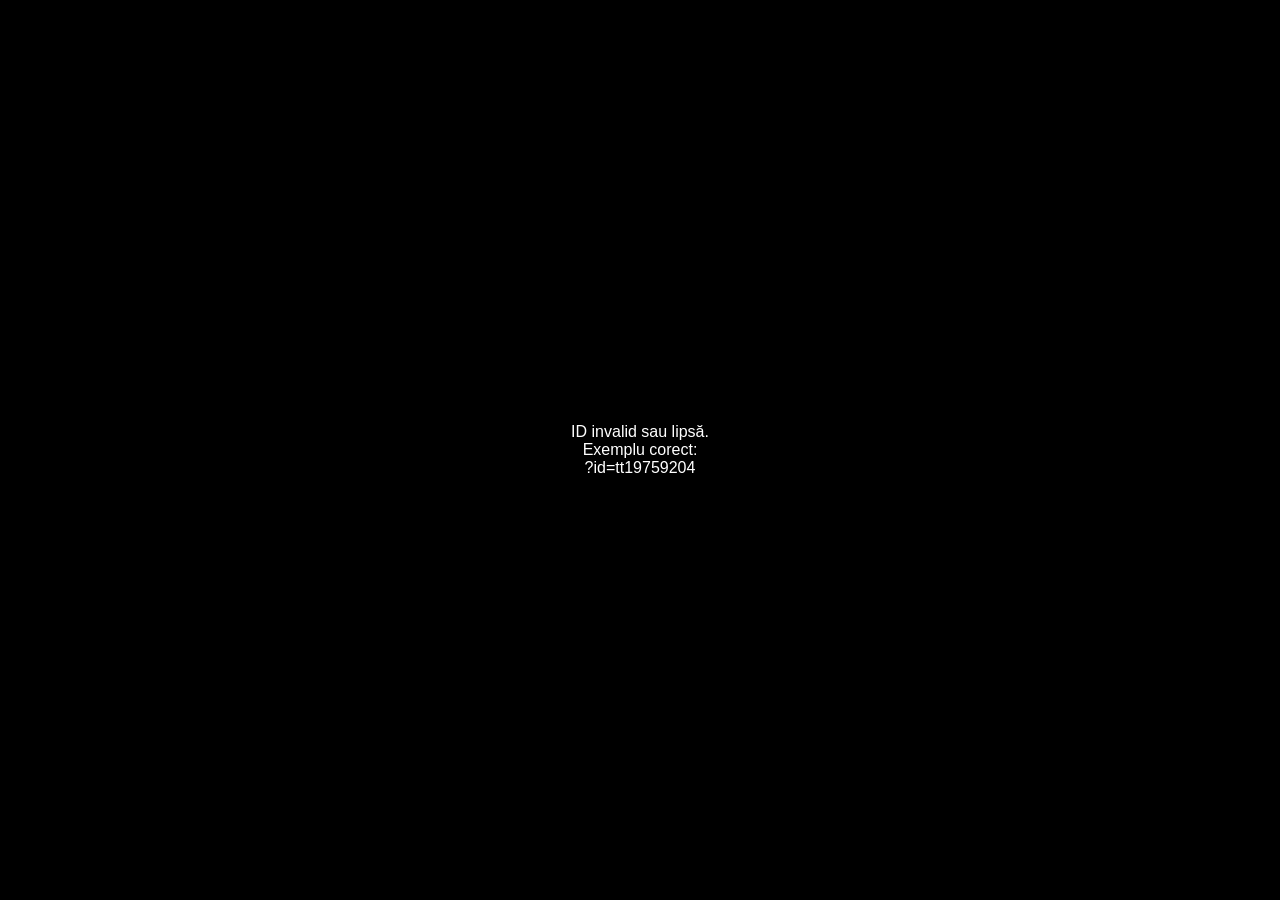
<file: index.html>
<!DOCTYPE html>
<html lang="ro">
<head>
<meta charset="UTF-8">

<!-- Face pagina responsive pe telefon, tabletă, TV, laptop -->
<meta name="viewport" content="width=device-width, initial-scale=1.0">

<title>Bratu Marian</title>

<style>
/* Reset complet pentru a elimina marginile și scroll-ul */
html,
body {
    margin: 0;
    padding: 0;
    width: 100%;
    height: 100%;
    overflow: hidden;
    background: #000;
}

/* Containerul playerului ocupă tot ecranul */
#player {
    position: fixed;
    inset: 0;
    width: 100vw;
    height: 100vh;
    background: #000;
}

/* Iframe-ul ocupă tot containerul */
iframe {
    width: 100%;
    height: 100%;
    border: 0;
    display: block;
    background: #000;
}

/* Mesaj pentru ID lipsă sau invalid */
.error-message {
    width: 100%;
    height: 100%;
    color: #fff;
    background: #000;
    font-family: Arial, sans-serif;
    display: flex;
    align-items: center;
    justify-content: center;
    text-align: center;
    padding: 20px;
    box-sizing: border-box;
}
</style>
</head>

<body>

<!-- Aici se încarcă automat playerul -->
<div id="player"></div>

<script>
/*
    Link film:
    https://bebe2007.github.io/filme/?id=tt19759204

    Link serial / episod:
    https://bebe2007.github.io/filme/?id=tt0944947&type=tv&season=1&episode=1
*/

const params = new URLSearchParams(window.location.search);

const id = params.get("id");
const type = params.get("type") || "movie";
const season = /^\d{1,3}$/.test(params.get("season") || "") ? Number(params.get("season")) : null;
const episode = /^\d{1,5}$/.test(params.get("episode") || "") ? Number(params.get("episode")) : null;

const player = document.getElementById("player");

/* Verifică dacă ID-ul IMDb este valid */
if (!id || !/^tt\d{5,12}$/.test(id)) {
    player.innerHTML = `
        <div class="error-message">
            ID invalid sau lipsă.<br>
            Exemplu corect:<br>
            ?id=tt19759204
        </div>
    `;
} else {

    let embedUrl = "";

    /*
        Dacă type=tv și există season + episode,
        se încarcă episodul serialului.
    */
    if (type === "tv" && season !== null && episode !== null && episode > 0) {
        embedUrl = `https://vidsrc-embed.ru/embed/tv?imdb=${id}&season=${season}&episode=${episode}&ds_lang=ro&autoplay=1&autonext=1`;
    } else {
        /*
            Implicit se încarcă film.
            Pentru filme nu trebuie type=movie în link.
        */
        embedUrl = `https://vidsrc-embed.ru/embed/movie?imdb=${id}&ds_lang=ro&autoplay=1`;
    }

    /*
        allowfullscreen + webkitallowfullscreen + mozallowfullscreen
        ajută pentru fullscreen pe browsere diferite.
    */
    const iframe = document.createElement('iframe');
    iframe.src = embedUrl;
    iframe.title = 'Player extern';
    iframe.allowFullscreen = true;
    iframe.allow = 'autoplay; fullscreen; encrypted-media; picture-in-picture';
    iframe.referrerPolicy = 'no-referrer';
    player.replaceChildren(iframe);
}
</script>

</body>
</html>
</file>
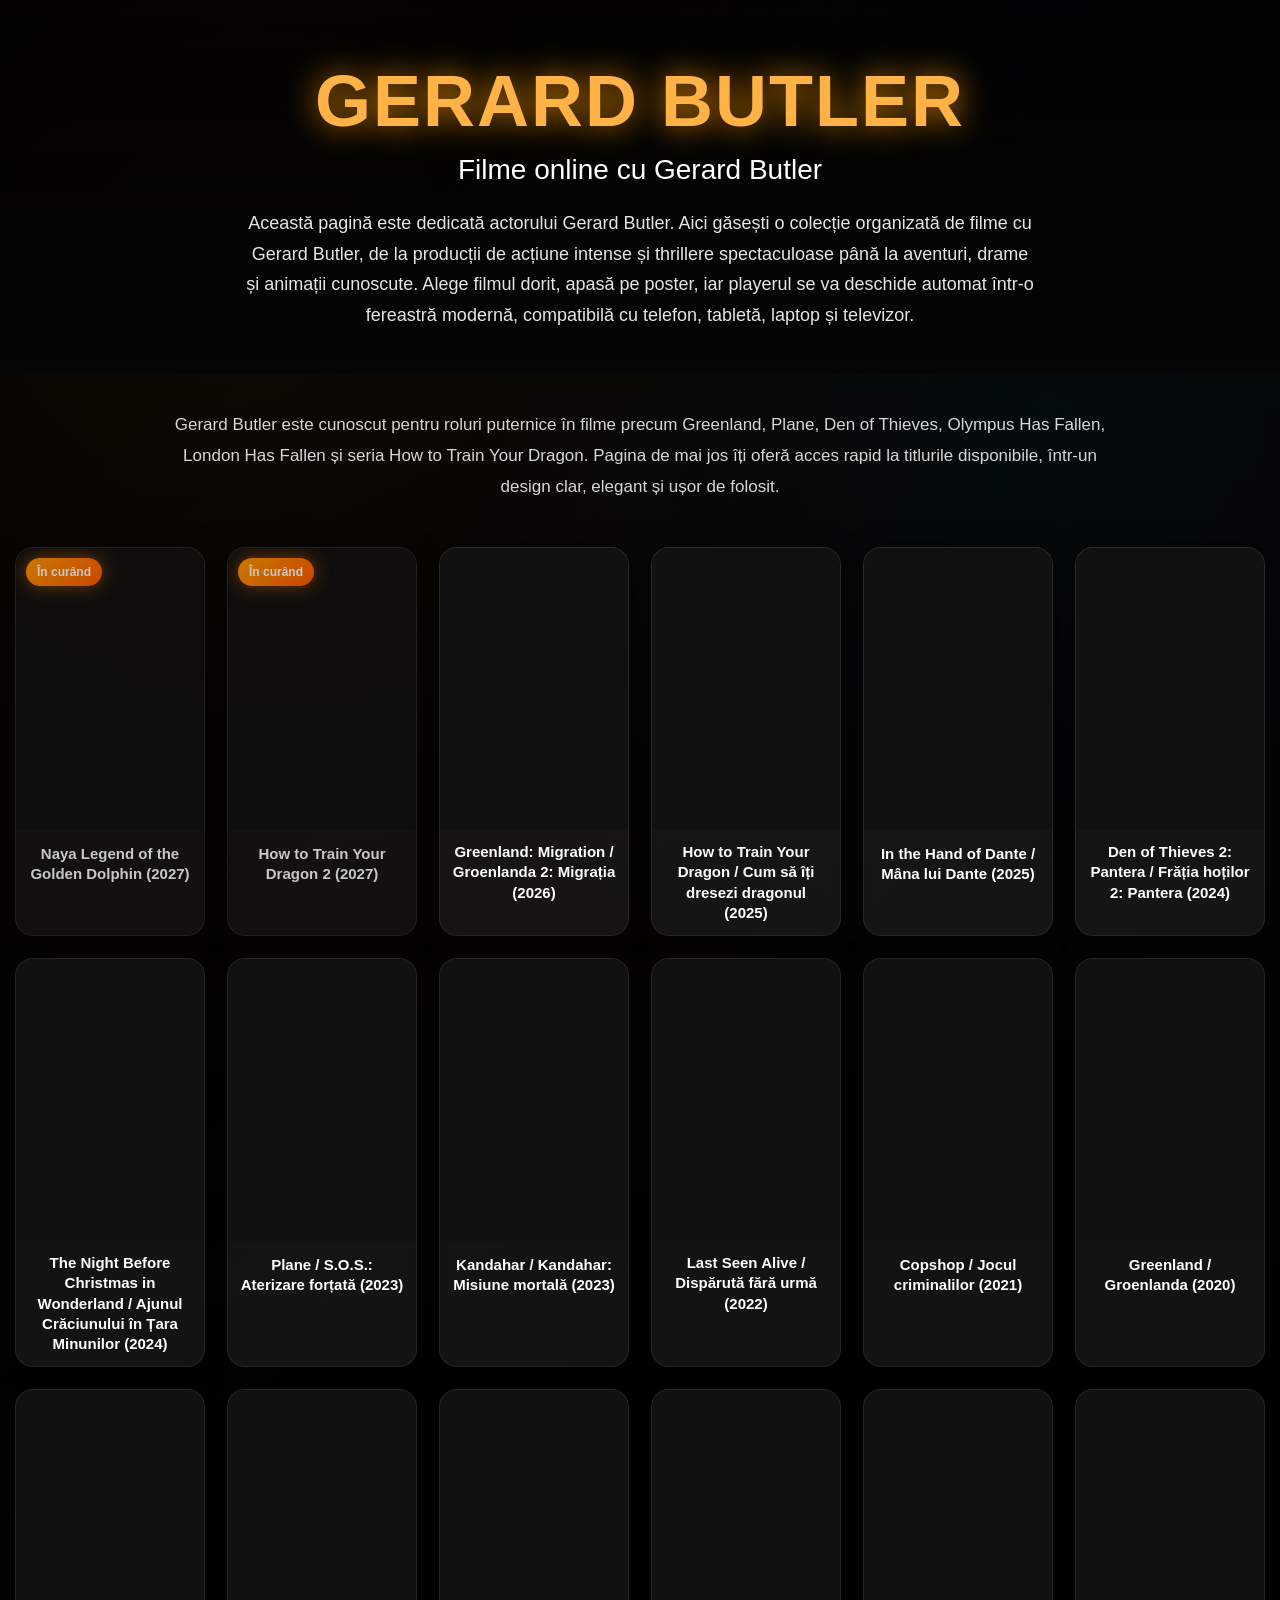
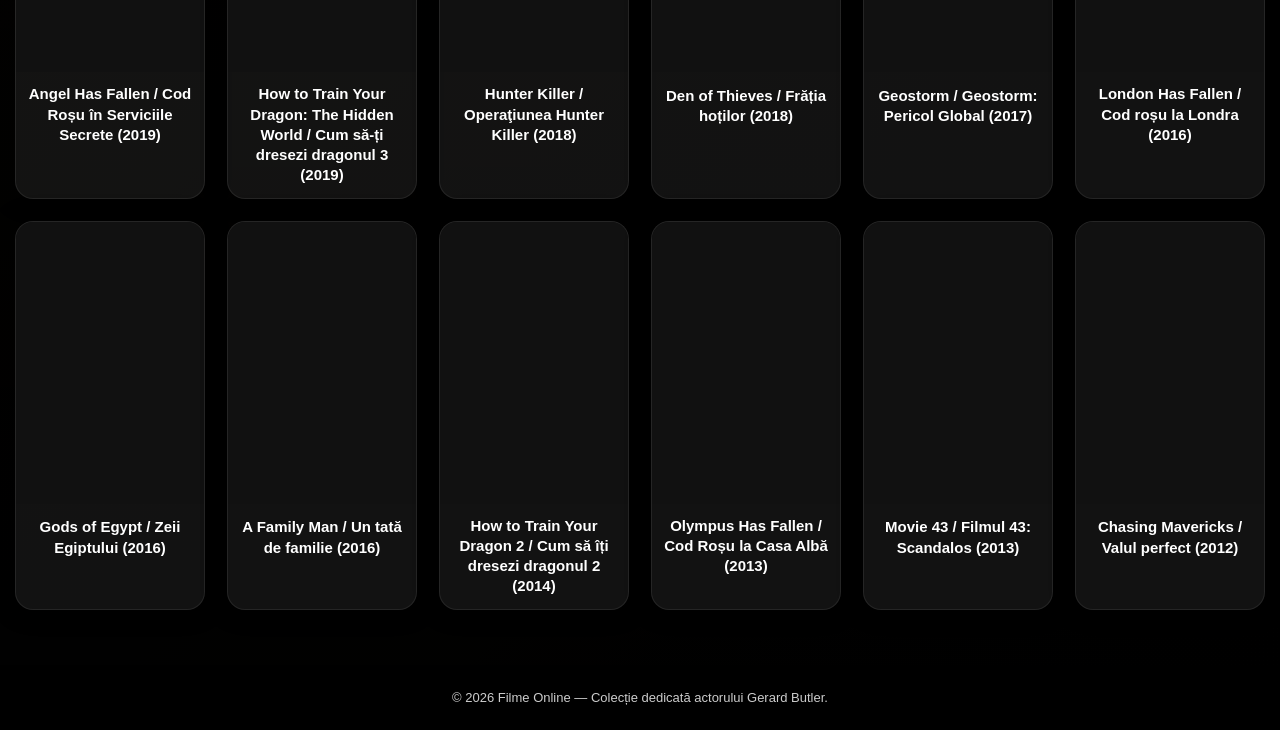
<file: gerard-butler/index.html>
<!DOCTYPE html>
<html lang="ro">
<head>
<meta charset="UTF-8">
<meta name="viewport" content="width=device-width, initial-scale=1.0">

<title>Gerard Butler - Filme Online</title>
<meta name="description" content="Urmărește online filme cu Gerard Butler. Colecție dedicată actorului Gerard Butler, cu filme de acțiune, thrillere, aventură și animații.">

<style>
*{
  box-sizing:border-box;
}

html,body{
  margin:0;
  padding:0;
  width:100%;
  min-height:100%;
}

body{
  font-family:'Segoe UI',Arial,sans-serif;
  color:#fff;
  overflow-x:hidden;
  background:
    linear-gradient(rgba(0,0,0,.74),rgba(0,0,0,.94)),
    radial-gradient(circle at 18% 12%,rgba(255,140,0,.22),transparent 34%),
    radial-gradient(circle at 82% 18%,rgba(0,195,255,.18),transparent 30%),
    linear-gradient(135deg,#050505,#15120d 45%,#000);
}

/* HERO */
.hero{
  min-height:360px;
  display:flex;
  align-items:center;
  justify-content:center;
  text-align:center;
  padding:60px 18px 45px;
  background:
    linear-gradient(rgba(0,0,0,.48),rgba(0,0,0,.88)),
    url("https://images.metahub.space/poster/medium/tt7737786/img") center/cover no-repeat;
  position:relative;
}

.hero:after{
  content:"";
  position:absolute;
  inset:0;
  background:linear-gradient(to bottom,rgba(0,0,0,.08),#050505);
}

.hero-content{
  position:relative;
  z-index:2;
  max-width:940px;
}

.hero h1{
  margin:0;
  font-size:clamp(34px,6vw,72px);
  color:#ffb347;
  text-transform:uppercase;
  letter-spacing:2px;
  text-shadow:0 0 30px rgba(255,150,0,.85);
}

.hero h2{
  margin:12px 0 0;
  font-size:clamp(17px,3vw,28px);
  font-weight:500;
  color:#fff;
}

.hero p{
  margin:22px auto 0;
  max-width:790px;
  font-size:clamp(15px,2vw,18px);
  line-height:1.7;
  color:#e6e6e6;
}

/* DESCRIERE */
.description{
  max-width:1100px;
  margin:35px auto 15px;
  padding:0 18px;
  text-align:center;
}

.description p{
  margin:0 auto;
  max-width:960px;
  color:#d7d7d7;
  font-size:17px;
  line-height:1.8;
}

/* GRID FILME */
.movies{
  width:100%;
  max-width:1300px;
  margin:30px auto;
  padding:15px;
  display:grid;
  grid-template-columns:repeat(auto-fill,minmax(170px,1fr));
  gap:22px;
}

.movie{
  position:relative;
  background:rgba(255,255,255,.07);
  border:1px solid rgba(255,255,255,.08);
  border-radius:18px;
  overflow:hidden;
  cursor:pointer;
  transition:.3s ease;
  box-shadow:0 0 25px rgba(0,0,0,.45);
}

.movie:hover{
  transform:translateY(-7px) scale(1.03);
  box-shadow:0 0 35px rgba(255,160,0,.45);
  border-color:rgba(255,179,71,.45);
}

.movie.disabled{
  cursor:not-allowed;
  opacity:.78;
}

.movie.disabled:hover{
  transform:none;
  box-shadow:0 0 25px rgba(0,0,0,.45);
  border-color:rgba(255,255,255,.08);
}

.poster-wrap{
  position:relative;
}

.movie img{
  width:100%;
  aspect-ratio:2/3;
  object-fit:cover;
  display:block;
  background:#111;
}

.badge{
  position:absolute;
  top:10px;
  left:10px;
  z-index:2;
  padding:7px 11px;
  border-radius:30px;
  background:linear-gradient(135deg,#ff9800,#ff5a00);
  color:#fff;
  font-size:12px;
  font-weight:800;
  box-shadow:0 0 18px rgba(255,120,0,.55);
}

.movie h3{
  min-height:68px;
  display:flex;
  align-items:center;
  justify-content:center;
  font-size:15px;
  line-height:1.35;
  padding:12px;
  margin:0;
  text-align:center;
  color:#fff;
}

.movie:hover h3{
  color:#ffb347;
}

.movie.disabled:hover h3{
  color:#fff;
}

/* MODAL PLAYER */
.modal{
  display:none;
  position:fixed;
  inset:0;
  width:100%;
  height:100%;
  background:rgba(0,0,0,.90);
  z-index:9999;
  align-items:center;
  justify-content:center;
  padding:20px;
}

.modal.show{
  display:flex;
}

.modal-box{
  width:60vw;
  max-width:1200px;
  min-width:320px;
  background:#050505;
  border-radius:18px;
  overflow:hidden;
  box-shadow:0 0 45px rgba(255,160,0,.42);
}

.modal-head{
  display:flex;
  justify-content:space-between;
  align-items:center;
  gap:12px;
  padding:14px 18px;
  background:linear-gradient(90deg,rgba(255,160,0,.24),rgba(0,195,255,.10));
}

.modal-title{
  font-size:clamp(14px,2vw,18px);
  font-weight:bold;
  color:#ffb347;
  line-height:1.3;
}

.close{
  flex:0 0 auto;
  border:0;
  background:#ff9800;
  color:#fff;
  font-size:25px;
  width:40px;
  height:40px;
  border-radius:50%;
  cursor:pointer;
  transition:.2s;
}

.close:hover{
  background:#ff4d4d;
}

.video-wrap{
  position:relative;
  width:100%;
  aspect-ratio:16/9;
  background:#000;
}

.video-wrap iframe{
  position:absolute;
  inset:0;
  width:100%;
  height:100%;
  border:0;
  background:#000;
}

/* FOOTER */
footer{
  width:100%;
  margin-top:40px;
  padding:25px 15px;
  text-align:center;
  font-size:13px;
  color:#ccc;
  background:rgba(0,0,0,.78);
}

/* RESPONSIVE */
@media(max-width:1024px){
  .modal-box{
    width:82vw;
  }
}

@media(max-width:700px){
  .hero{
    min-height:330px;
    padding:50px 15px 35px;
  }

  .movies{
    grid-template-columns:repeat(2,1fr);
    gap:14px;
    padding:12px;
  }

  .movie h3{
    font-size:13px;
    min-height:70px;
  }

  .modal{
    padding:10px;
  }

  .modal-box{
    width:96vw;
    min-width:0;
    border-radius:14px;
  }

  .modal-head{
    padding:10px 12px;
  }

  .close{
    width:36px;
    height:36px;
    font-size:22px;
  }
}

@media(max-width:380px){
  .movies{
    grid-template-columns:1fr;
  }
}
</style>
</head>

<body>

<header class="hero">
  <div class="hero-content">
    <h1>Gerard Butler</h1>
    <h2>Filme online cu Gerard Butler</h2>
    <p>
      Această pagină este dedicată actorului Gerard Butler. Aici găsești o colecție organizată de filme cu Gerard Butler, de la producții de acțiune intense și thrillere spectaculoase până la aventuri, drame și animații cunoscute. Alege filmul dorit, apasă pe poster, iar playerul se va deschide automat într-o fereastră modernă, compatibilă cu telefon, tabletă, laptop și televizor.
    </p>
  </div>
</header>

<section class="description">
  <p>
    Gerard Butler este cunoscut pentru roluri puternice în filme precum Greenland, Plane, Den of Thieves, Olympus Has Fallen, London Has Fallen și seria How to Train Your Dragon. Pagina de mai jos îți oferă acces rapid la titlurile disponibile, într-un design clar, elegant și ușor de folosit.
  </p>
</section>

<main class="movies" id="movies"></main>

<div class="modal" id="videoModal">
  <div class="modal-box">
    <div class="modal-head">
      <div class="modal-title" id="modalTitle">Player</div>
      <button class="close" onclick="closeModal()" type="button">×</button>
    </div>

    <div class="video-wrap">
      <iframe
        id="movieFrame"
        allow="autoplay; fullscreen; encrypted-media; picture-in-picture"
        allowfullscreen
        webkitallowfullscreen
        mozallowfullscreen>
      </iframe>
    </div>
  </div>
</div>

<footer>
  © 2026 Filme Online — Colecție dedicată actorului Gerard Butler.
</footer>

<script>
const movies = [
  {
    title: "Naya Legend of the Golden Dolphin (2027)",
    id: "tt7890826",
    url: "https://vsembed.ru/embed/movie/tt7890826",
    status: "soon"
  },
  {
    title: "How to Train Your Dragon 2 (2027)",
    id: "tt36416299",
    url: "https://vsembed.ru/embed/movie/tt36416299",
    status: "soon"
  },
  {
    title: "Greenland: Migration / Groenlanda 2: Migrația (2026)",
    id: "tt14850054",
    url: "https://vsembed.ru/embed/movie/tt14850054"
  },
  {
    title: "How to Train Your Dragon / Cum să îți dresezi dragonul (2025)",
    id: "tt26743210",
    url: "https://vsembed.ru/embed/movie/tt26743210"
  },
  {
    title: "In the Hand of Dante / Mâna lui Dante (2025)",
    id: "tt1333644",
    url: "https://vsembed.ru/embed/movie/tt1333644"
  },
  {
    title: "Den of Thieves 2: Pantera / Frăția hoților 2: Pantera (2024)",
    id: "tt8008948",
    url: "https://vsembed.ru/embed/movie/tt8008948"
  },
  {
    title: "The Night Before Christmas in Wonderland / Ajunul Crăciunului în Țara Minunilor (2024)",
    id: "tt32919749",
    url: "https://vsembed.ru/embed/movie/tt32919749"
  },
  {
    title: "Plane / S.O.S.: Aterizare forțată (2023)",
    id: "tt5884796",
    url: "https://vsembed.ru/embed/movie/tt5884796"
  },
  {
    title: "Kandahar / Kandahar: Misiune mortală (2023)",
    id: "tt5761544",
    url: "https://vsembed.ru/embed/movie/tt5761544"
  },
  {
    title: "Last Seen Alive / Dispărută fără urmă (2022)",
    id: "tt10242388",
    url: "https://vsembed.ru/embed/movie/tt10242388"
  },
  {
    title: "Copshop / Jocul criminalilor (2021)",
    id: "tt5748448",
    url: "https://vsembed.ru/embed/movie/tt5748448"
  },
  {
    title: "Greenland / Groenlanda (2020)",
    id: "tt7737786",
    url: "https://vsembed.ru/embed/movie/tt7737786"
  },
  {
    title: "Angel Has Fallen / Cod Roșu în Serviciile Secrete (2019)",
    id: "tt6189022",
    url: "https://vsembed.ru/embed/movie/tt6189022"
  },
  {
    title: "How to Train Your Dragon: The Hidden World / Cum să-ți dresezi dragonul 3 (2019)",
    id: "tt2386490",
    url: "https://vsembed.ru/embed/movie/tt2386490"
  },
  {
    title: "Hunter Killer / Operaţiunea Hunter Killer (2018)",
    id: "tt1846589",
    url: "https://vsembed.ru/embed/movie/tt1846589"
  },
  {
    title: "Den of Thieves / Frăția hoților (2018)",
    id: "tt1259528",
    url: "https://vsembed.ru/embed/movie/tt1259528"
  },
  {
    title: "Geostorm / Geostorm: Pericol Global (2017)",
    id: "tt1981128",
    url: "https://vsembed.ru/embed/movie/tt1981128"
  },
  {
    title: "London Has Fallen / Cod roșu la Londra (2016)",
    id: "tt3300542",
    url: "https://vsembed.ru/embed/movie/tt3300542"
  },
  {
    title: "Gods of Egypt / Zeii Egiptului (2016)",
    id: "tt2404233",
    url: "https://vsembed.ru/embed/movie/tt2404233"
  },
  {
    title: "A Family Man / Un tată de familie (2016)",
    id: "tt1718924",
    url: "https://vsembed.ru/embed/movie/tt1718924"
  },
  {
    title: "How to Train Your Dragon 2 / Cum să îți dresezi dragonul 2 (2014)",
    id: "tt1646971",
    url: "https://vsembed.ru/embed/movie/tt1646971"
  },
  {
    title: "Olympus Has Fallen / Cod Roșu la Casa Albă (2013)",
    id: "tt2302755",
    url: "https://vsembed.ru/embed/movie/tt2302755"
  },
  {
    title: "Movie 43 / Filmul 43: Scandalos (2013)",
    id: "tt1333125",
    url: "https://vsembed.ru/embed/movie/tt1333125"
  },
  {
    title: "Chasing Mavericks / Valul perfect (2012)",
    id: "tt1629757",
    url: "https://vsembed.ru/embed/movie/tt1629757"
  }
];

const box = document.getElementById("movies");

movies.forEach(function(movie){
  const poster = `https://images.metahub.space/poster/medium/${movie.id}/img`;

  const card = document.createElement("article");
  card.className = movie.status === "soon" ? "movie disabled" : "movie";

  if(movie.status !== "soon"){
    card.onclick = function(){
      openModal(movie.title, movie.url);
    };
  }

  card.innerHTML = `
    <div class="poster-wrap">
      ${movie.status === "soon" ? '<span class="badge">În curând</span>' : ''}
      <img src="${poster}" alt="${movie.title}" loading="lazy"
      onerror="this.src='https://placehold.co/400x600/111827/FFFFFF?text=Poster'">
    </div>
    <h3>${movie.title}</h3>
  `;

  box.appendChild(card);
});

function openModal(title, url){
  document.getElementById("modalTitle").textContent = title;
  document.getElementById("movieFrame").src = url;
  document.getElementById("videoModal").classList.add("show");
  document.body.style.overflow = "hidden";
}

function closeModal(){
  document.getElementById("movieFrame").src = "";
  document.getElementById("videoModal").classList.remove("show");
  document.body.style.overflow = "";
}

document.getElementById("videoModal").addEventListener("click", function(e){
  if(e.target.id === "videoModal"){
    closeModal();
  }
});

document.addEventListener("keydown", function(e){
  if(e.key === "Escape"){
    closeModal();
  }
});
</script>

</body>
</html>
</file>
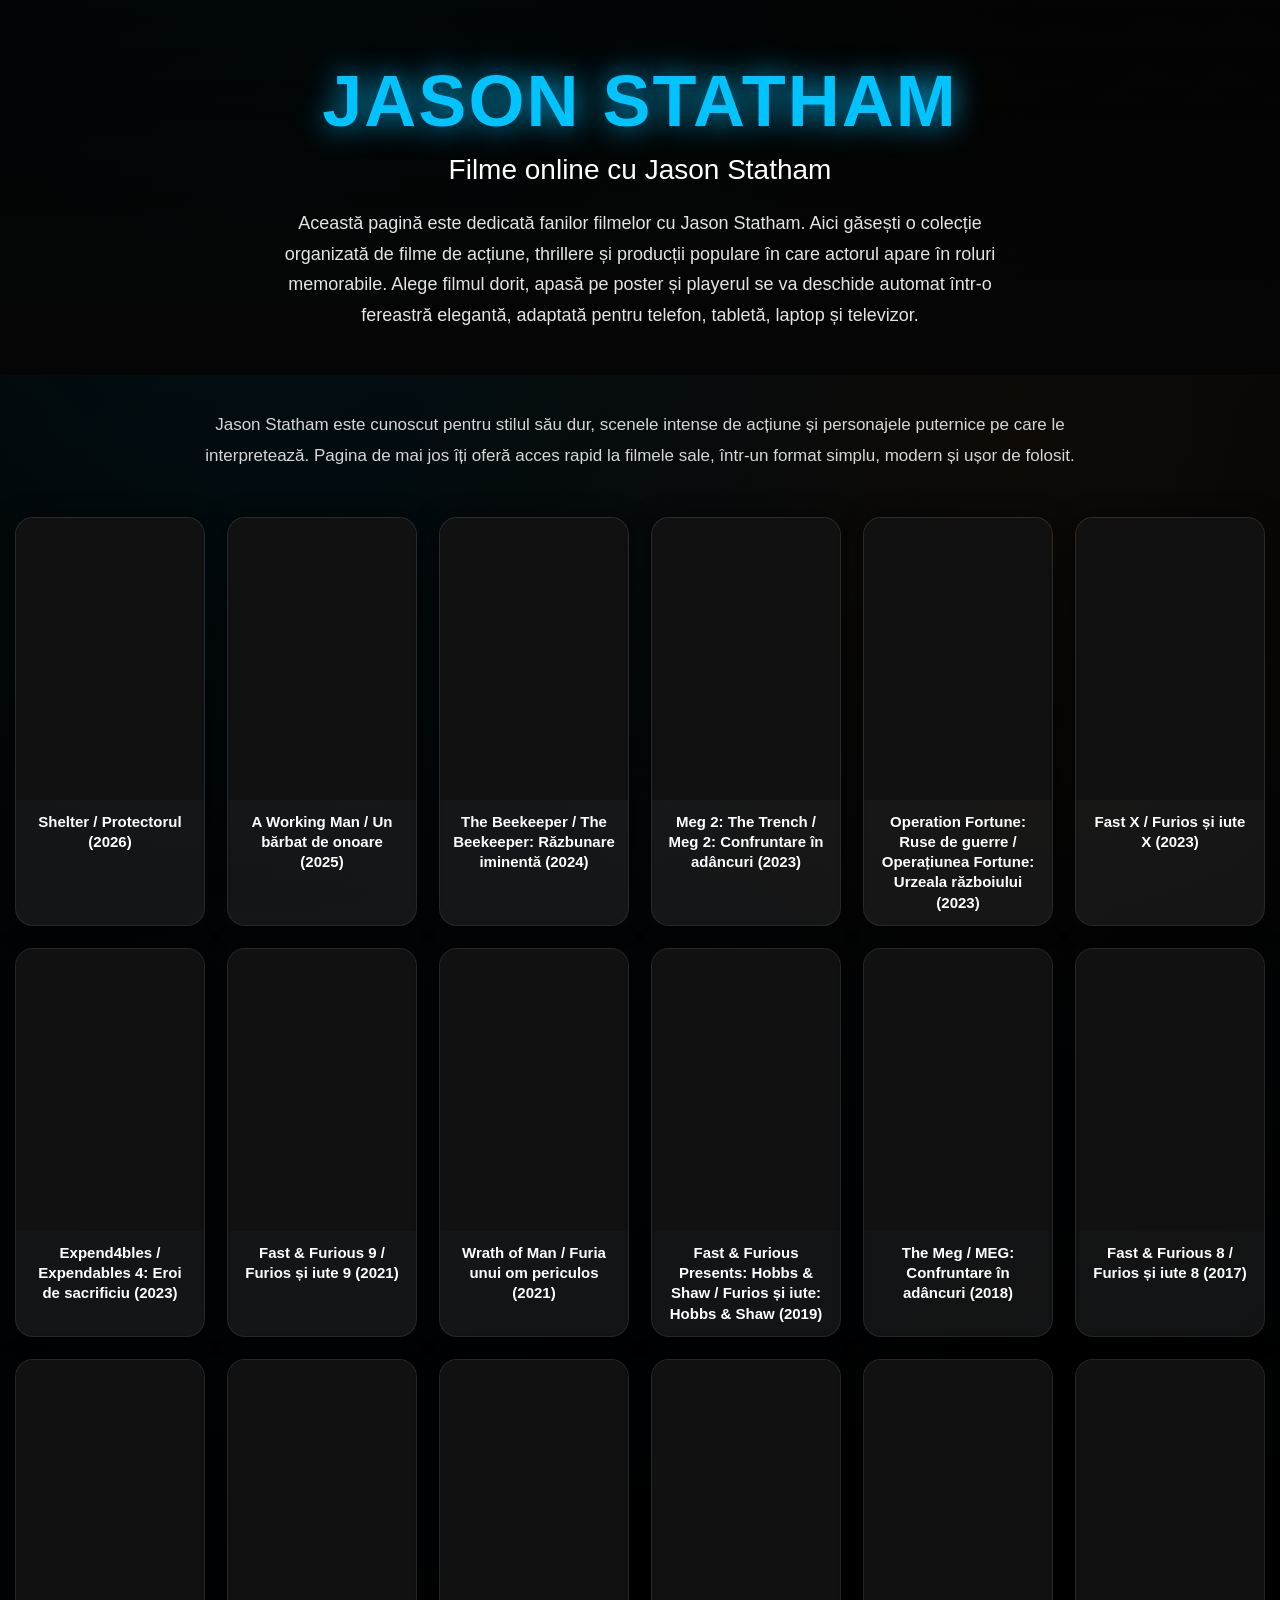
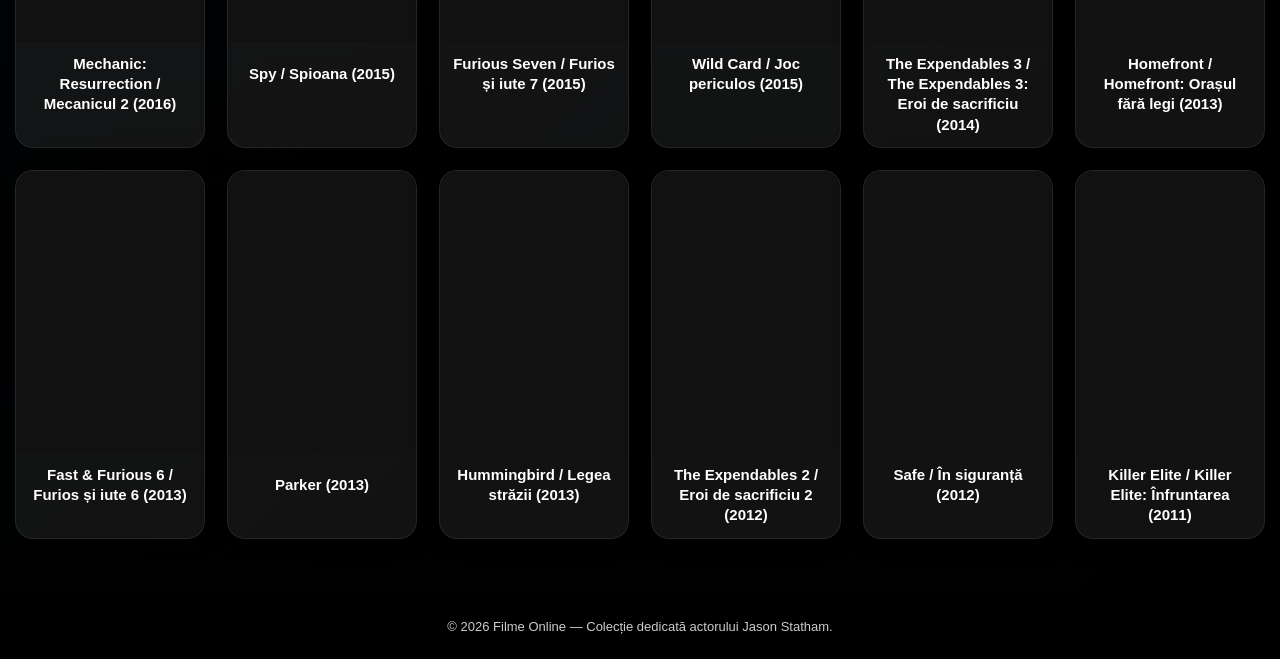
<file: jason-statham/index.html>
<!DOCTYPE html>
<html lang="ro">
<head>
<meta charset="UTF-8">
<meta name="viewport" content="width=device-width, initial-scale=1.0">

<title>Jason Statham - Filme Online</title>
<meta name="description" content="Urmărește online filme cu Jason Statham într-o pagină dedicată actorului. Colecție de filme de acțiune, thrillere și producții populare cu Jason Statham.">

<style>
*{
  box-sizing:border-box;
}

html,body{
  margin:0;
  padding:0;
  width:100%;
  min-height:100%;
}

body{
  font-family:'Segoe UI',Arial,sans-serif;
  color:#fff;
  overflow-x:hidden;
  background:
    linear-gradient(rgba(0,0,0,.72),rgba(0,0,0,.92)),
    radial-gradient(circle at 20% 10%,rgba(0,195,255,.28),transparent 35%),
    radial-gradient(circle at 80% 20%,rgba(255,120,0,.18),transparent 30%),
    linear-gradient(135deg,#050505,#101820 45%,#000);
}

/* HEADER */
.hero{
  min-height:360px;
  display:flex;
  align-items:center;
  justify-content:center;
  text-align:center;
  padding:60px 18px 45px;
  background:
    linear-gradient(rgba(0,0,0,.45),rgba(0,0,0,.85)),
    url("https://images.metahub.space/poster/medium/tt15314262/img") center/cover no-repeat;
  position:relative;
}

.hero:after{
  content:"";
  position:absolute;
  inset:0;
  background:linear-gradient(to bottom,rgba(0,0,0,.15),#050505);
}

.hero-content{
  position:relative;
  z-index:2;
  max-width:900px;
}

.hero h1{
  margin:0;
  font-size:clamp(34px,6vw,72px);
  color:#00c3ff;
  text-transform:uppercase;
  letter-spacing:2px;
  text-shadow:0 0 30px rgba(0,195,255,.9);
}

.hero h2{
  margin:12px 0 0;
  font-size:clamp(17px,3vw,28px);
  font-weight:500;
  color:#fff;
}

.hero p{
  margin:22px auto 0;
  max-width:760px;
  font-size:clamp(15px,2vw,18px);
  line-height:1.7;
  color:#e4e4e4;
}

/* DESCRIERE */
.description{
  max-width:1100px;
  margin:35px auto 15px;
  padding:0 18px;
  text-align:center;
}

.description p{
  margin:0 auto;
  max-width:950px;
  color:#d6d6d6;
  font-size:17px;
  line-height:1.8;
}

/* GRID FILME */
.movies{
  width:100%;
  max-width:1300px;
  margin:30px auto;
  padding:15px;
  display:grid;
  grid-template-columns:repeat(auto-fill,minmax(170px,1fr));
  gap:22px;
}

.movie{
  background:rgba(255,255,255,.07);
  border:1px solid rgba(255,255,255,.08);
  border-radius:18px;
  overflow:hidden;
  cursor:pointer;
  transition:.3s ease;
  box-shadow:0 0 25px rgba(0,0,0,.45);
}

.movie:hover{
  transform:translateY(-7px) scale(1.03);
  box-shadow:0 0 35px rgba(0,195,255,.5);
  border-color:rgba(0,195,255,.45);
}

.movie img{
  width:100%;
  aspect-ratio:2/3;
  object-fit:cover;
  display:block;
  background:#111;
}

.movie h3{
  min-height:64px;
  display:flex;
  align-items:center;
  justify-content:center;
  font-size:15px;
  line-height:1.35;
  padding:12px;
  margin:0;
  text-align:center;
  color:#fff;
}

.movie:hover h3{
  color:#00c3ff;
}

/* MODAL PLAYER */
.modal{
  display:none;
  position:fixed;
  inset:0;
  width:100%;
  height:100%;
  background:rgba(0,0,0,.90);
  z-index:9999;
  align-items:center;
  justify-content:center;
  padding:20px;
}

.modal.show{
  display:flex;
}

.modal-box{
  width:60vw;
  max-width:1200px;
  min-width:320px;
  background:#050505;
  border-radius:18px;
  overflow:hidden;
  box-shadow:0 0 45px rgba(0,195,255,.45);
}

.modal-head{
  display:flex;
  justify-content:space-between;
  align-items:center;
  gap:12px;
  padding:14px 18px;
  background:linear-gradient(90deg,rgba(0,195,255,.22),rgba(255,120,0,.12));
}

.modal-title{
  font-size:clamp(14px,2vw,18px);
  font-weight:bold;
  color:#00c3ff;
  line-height:1.3;
}

.close{
  flex:0 0 auto;
  border:0;
  background:#00c3ff;
  color:#fff;
  font-size:25px;
  width:40px;
  height:40px;
  border-radius:50%;
  cursor:pointer;
  transition:.2s;
}

.close:hover{
  background:#ff4d4d;
}

.video-wrap{
  position:relative;
  width:100%;
  aspect-ratio:16/9;
  background:#000;
}

.video-wrap iframe{
  position:absolute;
  inset:0;
  width:100%;
  height:100%;
  border:0;
  background:#000;
}

/* FOOTER */
footer{
  width:100%;
  margin-top:40px;
  padding:25px 15px;
  text-align:center;
  font-size:13px;
  color:#ccc;
  background:rgba(0,0,0,.78);
}

/* RESPONSIVE */
@media(max-width:1024px){
  .modal-box{
    width:82vw;
  }
}

@media(max-width:700px){
  .hero{
    min-height:330px;
    padding:50px 15px 35px;
  }

  .movies{
    grid-template-columns:repeat(2,1fr);
    gap:14px;
    padding:12px;
  }

  .movie h3{
    font-size:13px;
    min-height:66px;
  }

  .modal{
    padding:10px;
  }

  .modal-box{
    width:96vw;
    min-width:0;
    border-radius:14px;
  }

  .modal-head{
    padding:10px 12px;
  }

  .close{
    width:36px;
    height:36px;
    font-size:22px;
  }
}

@media(max-width:380px){
  .movies{
    grid-template-columns:1fr;
  }
}
</style>
</head>

<body>

<header class="hero">
  <div class="hero-content">
    <h1>Jason Statham</h1>
    <h2>Filme online cu Jason Statham</h2>
    <p>
      Această pagină este dedicată fanilor filmelor cu Jason Statham. Aici găsești o colecție organizată de filme de acțiune, thrillere și producții populare în care actorul apare în roluri memorabile. Alege filmul dorit, apasă pe poster și playerul se va deschide automat într-o fereastră elegantă, adaptată pentru telefon, tabletă, laptop și televizor.
    </p>
  </div>
</header>

<section class="description">
  <p>
    Jason Statham este cunoscut pentru stilul său dur, scenele intense de acțiune și personajele puternice pe care le interpretează. Pagina de mai jos îți oferă acces rapid la filmele sale, într-un format simplu, modern și ușor de folosit.
  </p>
</section>

<main class="movies" id="movies"></main>

<div class="modal" id="videoModal">
  <div class="modal-box">
    <div class="modal-head">
      <div class="modal-title" id="modalTitle">Player</div>
      <button class="close" onclick="closeModal()" type="button">×</button>
    </div>

    <div class="video-wrap">
      <iframe
        id="movieFrame"
        allow="autoplay; fullscreen; encrypted-media; picture-in-picture"
        allowfullscreen
        webkitallowfullscreen
        mozallowfullscreen>
      </iframe>
    </div>
  </div>
</div>

<footer>
  © 2026 Filme Online — Colecție dedicată actorului Jason Statham.
</footer>

<script>
const movies = [
  ["Shelter / Protectorul (2026)", "tt32357218"],
  ["A Working Man / Un bărbat de onoare (2025)", "tt9150192"],
  ["The Beekeeper / The Beekeeper: Răzbunare iminentă (2024)", "tt15314262"],
  ["Meg 2: The Trench / Meg 2: Confruntare în adâncuri (2023)", "tt9224104"],
  ["Operation Fortune: Ruse de guerre / Operațiunea Fortune: Urzeala războiului (2023)", "tt7985704"],
  ["Fast X / Furios și iute X (2023)", "tt5433140"],
  ["Expend4bles / Expendables 4: Eroi de sacrificiu (2023)", "tt3291150"],
  ["Fast & Furious 9 / Furios și iute 9 (2021)", "tt5433138"],
  ["Wrath of Man / Furia unui om periculos (2021)", "tt11083552"],
  ["Fast & Furious Presents: Hobbs & Shaw / Furios și iute: Hobbs & Shaw (2019)", "tt6806448"],
  ["The Meg / MEG: Confruntare în adâncuri (2018)", "tt4779682"],
  ["Fast & Furious 8 / Furios și iute 8 (2017)", "tt4630562"],
  ["Mechanic: Resurrection / Mecanicul 2 (2016)", "tt3522806"],
  ["Spy / Spioana (2015)", "tt3079380"],
  ["Furious Seven / Furios și iute 7 (2015)", "tt2820852"],
  ["Wild Card / Joc periculos (2015)", "tt2231253"],
  ["The Expendables 3 / The Expendables 3: Eroi de sacrificiu (2014)", "tt2333784"],
  ["Homefront / Homefront: Orașul fără legi (2013)", "tt2312718"],
  ["Fast & Furious 6 / Furios și iute 6 (2013)", "tt1905041"],
  ["Parker (2013)", "tt1904996"],
  ["Hummingbird / Legea străzii (2013)", "tt1893256"],
  ["The Expendables 2 / Eroi de sacrificiu 2 (2012)", "tt1764651"],
  ["Safe / În siguranță (2012)", "tt1656190"],
  ["Killer Elite / Killer Elite: Înfruntarea (2011)", "tt1448755"]
];

const box = document.getElementById("movies");

movies.forEach(function(movie){
  const title = movie[0];
  const id = movie[1];
  const poster = `https://images.metahub.space/poster/medium/${id}/img`;
  const url = `https://vsembed.ru/embed/movie?imdb=${id}`;

  const card = document.createElement("article");
  card.className = "movie";
  card.onclick = function(){
    openModal(title, url);
  };

  card.innerHTML = `
    <img src="${poster}" alt="${title}" loading="lazy"
    onerror="this.src='https://placehold.co/400x600/111827/FFFFFF?text=Poster'">
    <h3>${title}</h3>
  `;

  box.appendChild(card);
});

function openModal(title, url){
  document.getElementById("modalTitle").textContent = title;
  document.getElementById("movieFrame").src = url;
  document.getElementById("videoModal").classList.add("show");
  document.body.style.overflow = "hidden";
}

function closeModal(){
  document.getElementById("movieFrame").src = "";
  document.getElementById("videoModal").classList.remove("show");
  document.body.style.overflow = "";
}

document.getElementById("videoModal").addEventListener("click", function(e){
  if(e.target.id === "videoModal"){
    closeModal();
  }
});

document.addEventListener("keydown", function(e){
  if(e.key === "Escape"){
    closeModal();
  }
});
</script>

</body>
</html>
</file>
